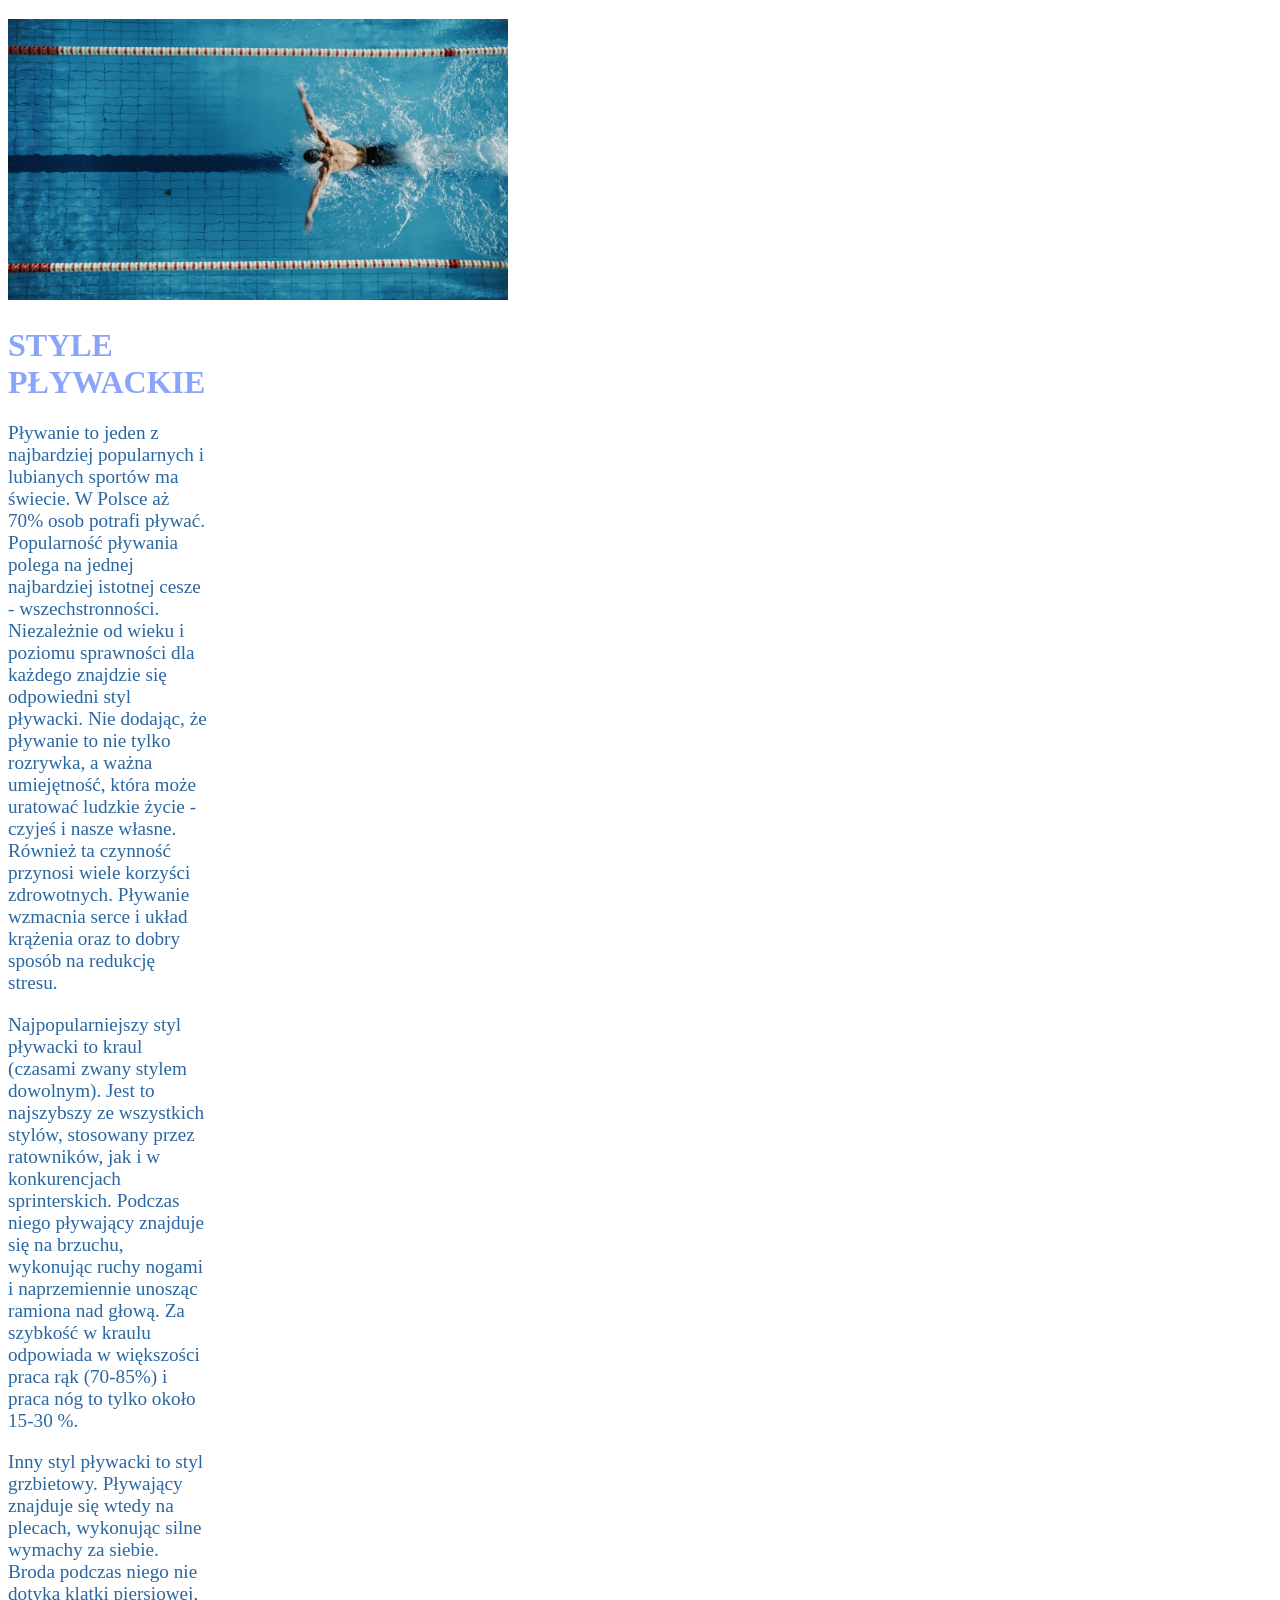
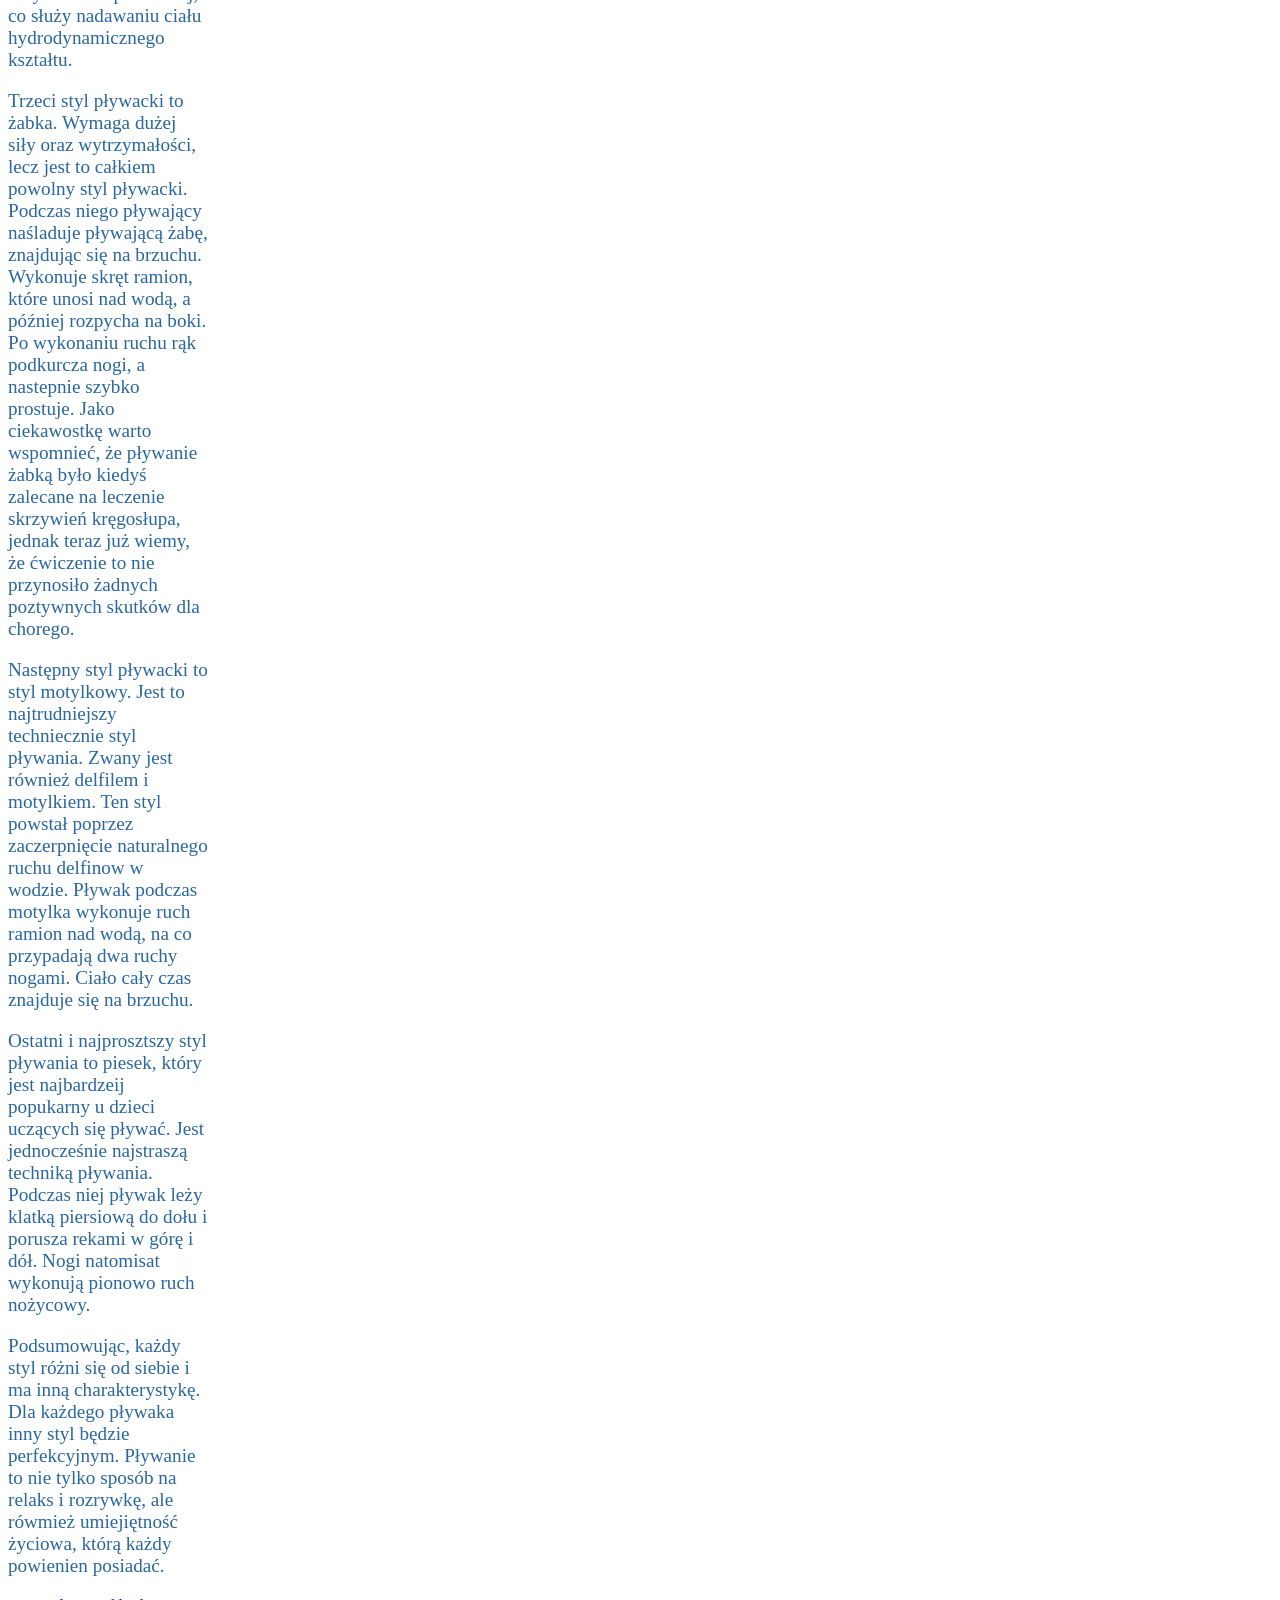
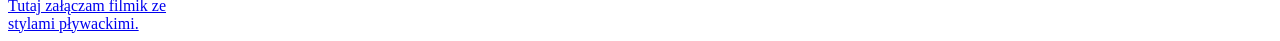
<file: index.html>
<!DOCTYPE html>
<html lang="en">
<head>
    <link rel="stylesheet" href="style.css">
    <meta charset="UTF-8">
    <meta http-equiv="X-UA-Compatible" content="IE=edge">
    <meta name="viewport" content="width=device-width, initial-scale=1.0">
    <title>Document</title>
</head>
<body>
    




<div>
   
  <p><b><img src="zdjecie2.jpeg" width="500" alt=""></b></p> 
  <h1>STYLE PŁYWACKIE</h1>
<p>Pływanie to jeden z najbardziej popularnych i lubianych sportów ma świecie. W Polsce aż 70% osob potrafi pływać. Popularność pływania polega na jednej najbardziej istotnej cesze - wszechstronności. Niezależnie od wieku i poziomu sprawności dla każdego znajdzie się odpowiedni styl pływacki. Nie dodając, że pływanie to nie tylko rozrywka, a ważna umiejętność, która może uratować ludzkie życie - czyjeś i nasze własne. Również ta czynność przynosi wiele korzyści zdrowotnych. Pływanie wzmacnia serce i układ krążenia oraz to dobry sposób na redukcję stresu. </p>

<p>Najpopularniejszy styl pływacki to kraul (czasami zwany stylem dowolnym). Jest to najszybszy ze wszystkich stylów, stosowany przez ratowników, jak i w konkurencjach sprinterskich. Podczas niego pływający znajduje się na brzuchu, wykonując ruchy nogami i naprzemiennie unosząc ramiona nad głową. Za szybkość w kraulu odpowiada w większości praca rąk (70-85%) i praca nóg to tylko około 15-30 %.</p>

<p>Inny styl pływacki to styl grzbietowy. Pływający znajduje się wtedy na plecach, wykonując silne wymachy za siebie. Broda podczas niego nie dotyka klatki piersiowej, co służy nadawaniu ciału hydrodynamicznego kształtu. 
</p>
<p>Trzeci styl pływacki to żabka. Wymaga dużej siły oraz wytrzymałości, lecz jest to całkiem powolny styl pływacki. Podczas niego pływający naśladuje pływającą żabę, znajdując się na brzuchu. Wykonuje skręt ramion, które unosi nad wodą, a później rozpycha na boki. Po wykonaniu ruchu rąk podkurcza nogi, a nastepnie szybko prostuje. Jako ciekawostkę warto wspomnieć, że pływanie żabką było kiedyś zalecane na leczenie skrzywień kręgosłupa, jednak teraz już wiemy, że ćwiczenie to nie przynosiło żadnych poztywnych skutków dla chorego. </p>

<p>Następny styl pływacki to styl motylkowy. Jest to najtrudniejszy techniecznie styl pływania. Zwany jest również delfilem i motylkiem. Ten styl powstał poprzez zaczerpnięcie naturalnego ruchu delfinow w wodzie. Pływak podczas motylka wykonuje ruch ramion nad wodą, na co przypadają dwa ruchy nogami. Ciało cały czas znajduje się na brzuchu. 
</p>

<p>Ostatni i najprosztszy styl pływania to piesek, który jest najbardzeij popukarny u dzieci uczących się pływać. Jest jednocześnie najstraszą techniką pływania. Podczas niej pływak leży klatką piersiową do dołu i porusza rekami w górę i dół. Nogi natomisat wykonują pionowo ruch nożycowy. 
</p>
<p>Podsumowując, każdy styl różni się od siebie i ma inną charakterystykę. Dla każdego pływaka inny styl będzie perfekcyjnym. Pływanie to nie tylko sposób na relaks i rozrywkę, ale rówmież umiejiętność życiowa, którą każdy powienien posiadać. </p>
 <a href=" https://www.youtube.com/watch?v=p6wkquobqTQ">Tutaj załączam filmik ze stylami pływackimi.</a>
</div>

</body>
</html>
</file>
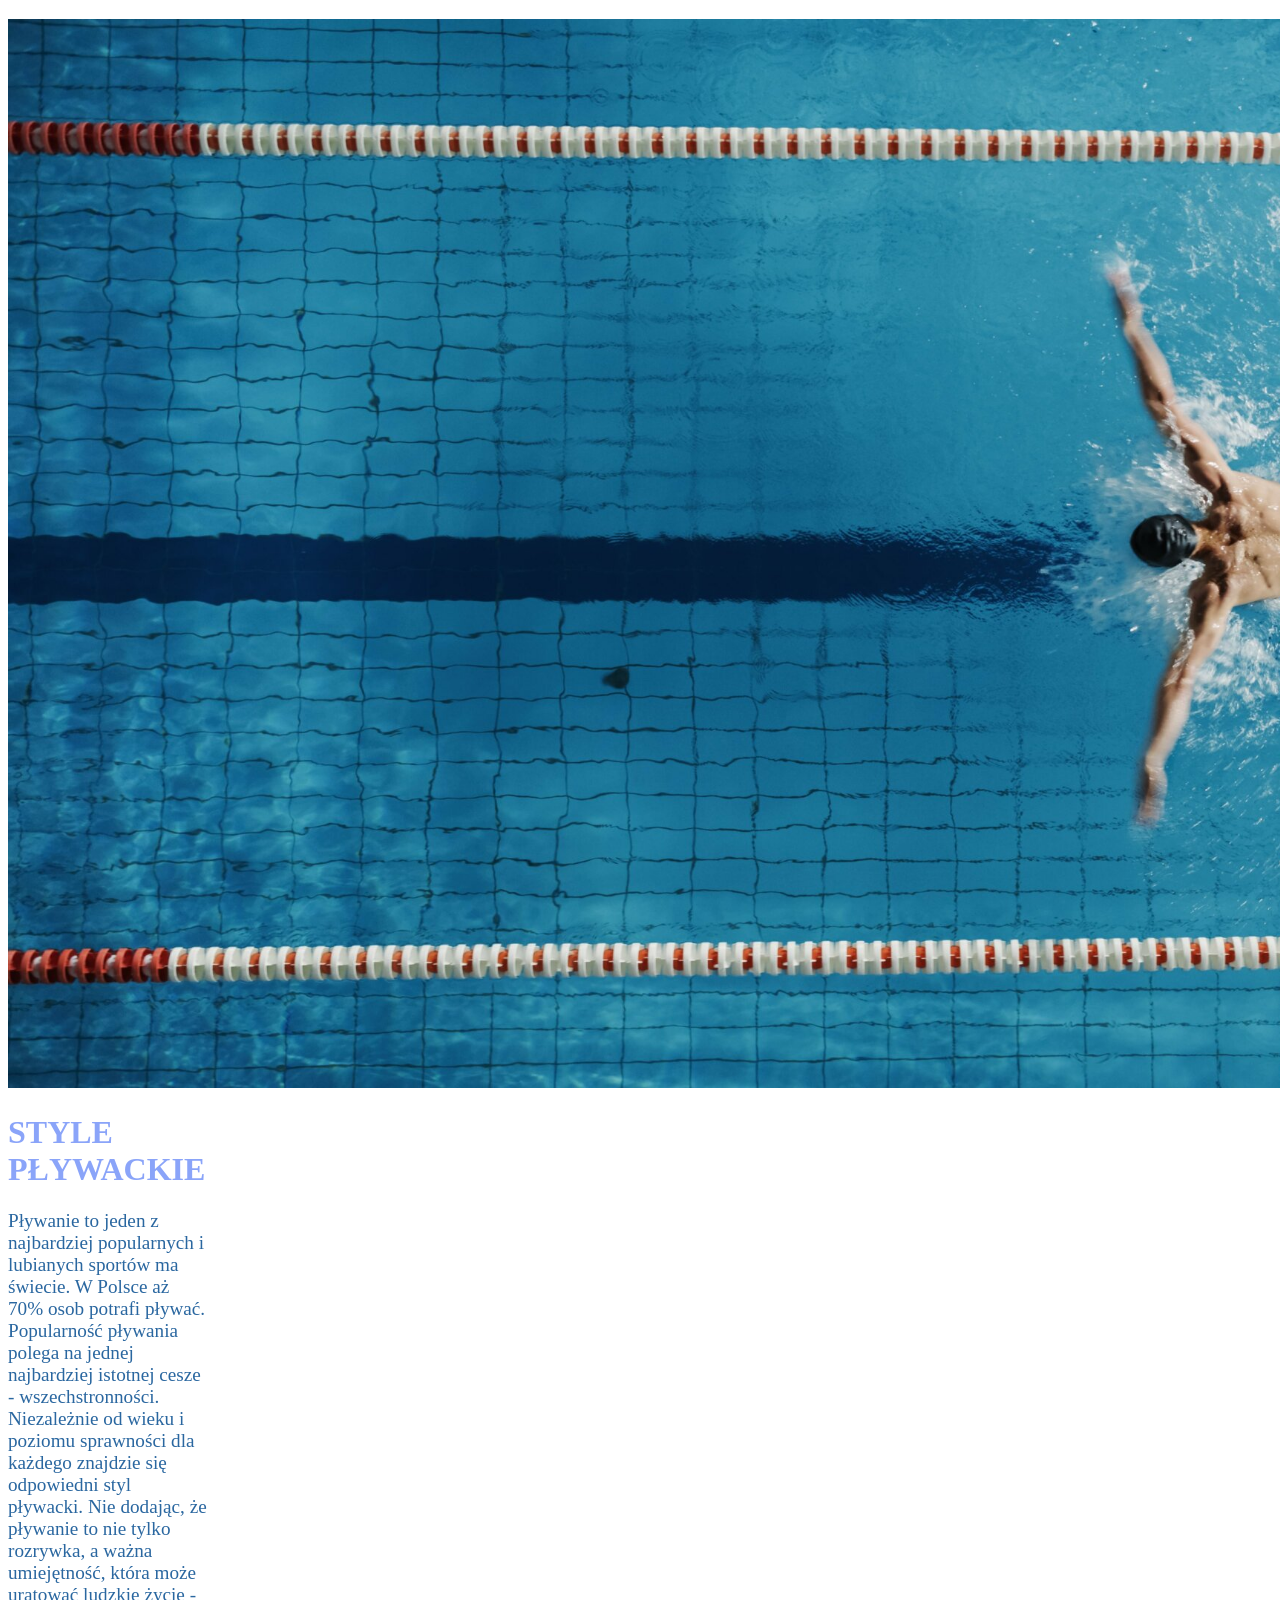
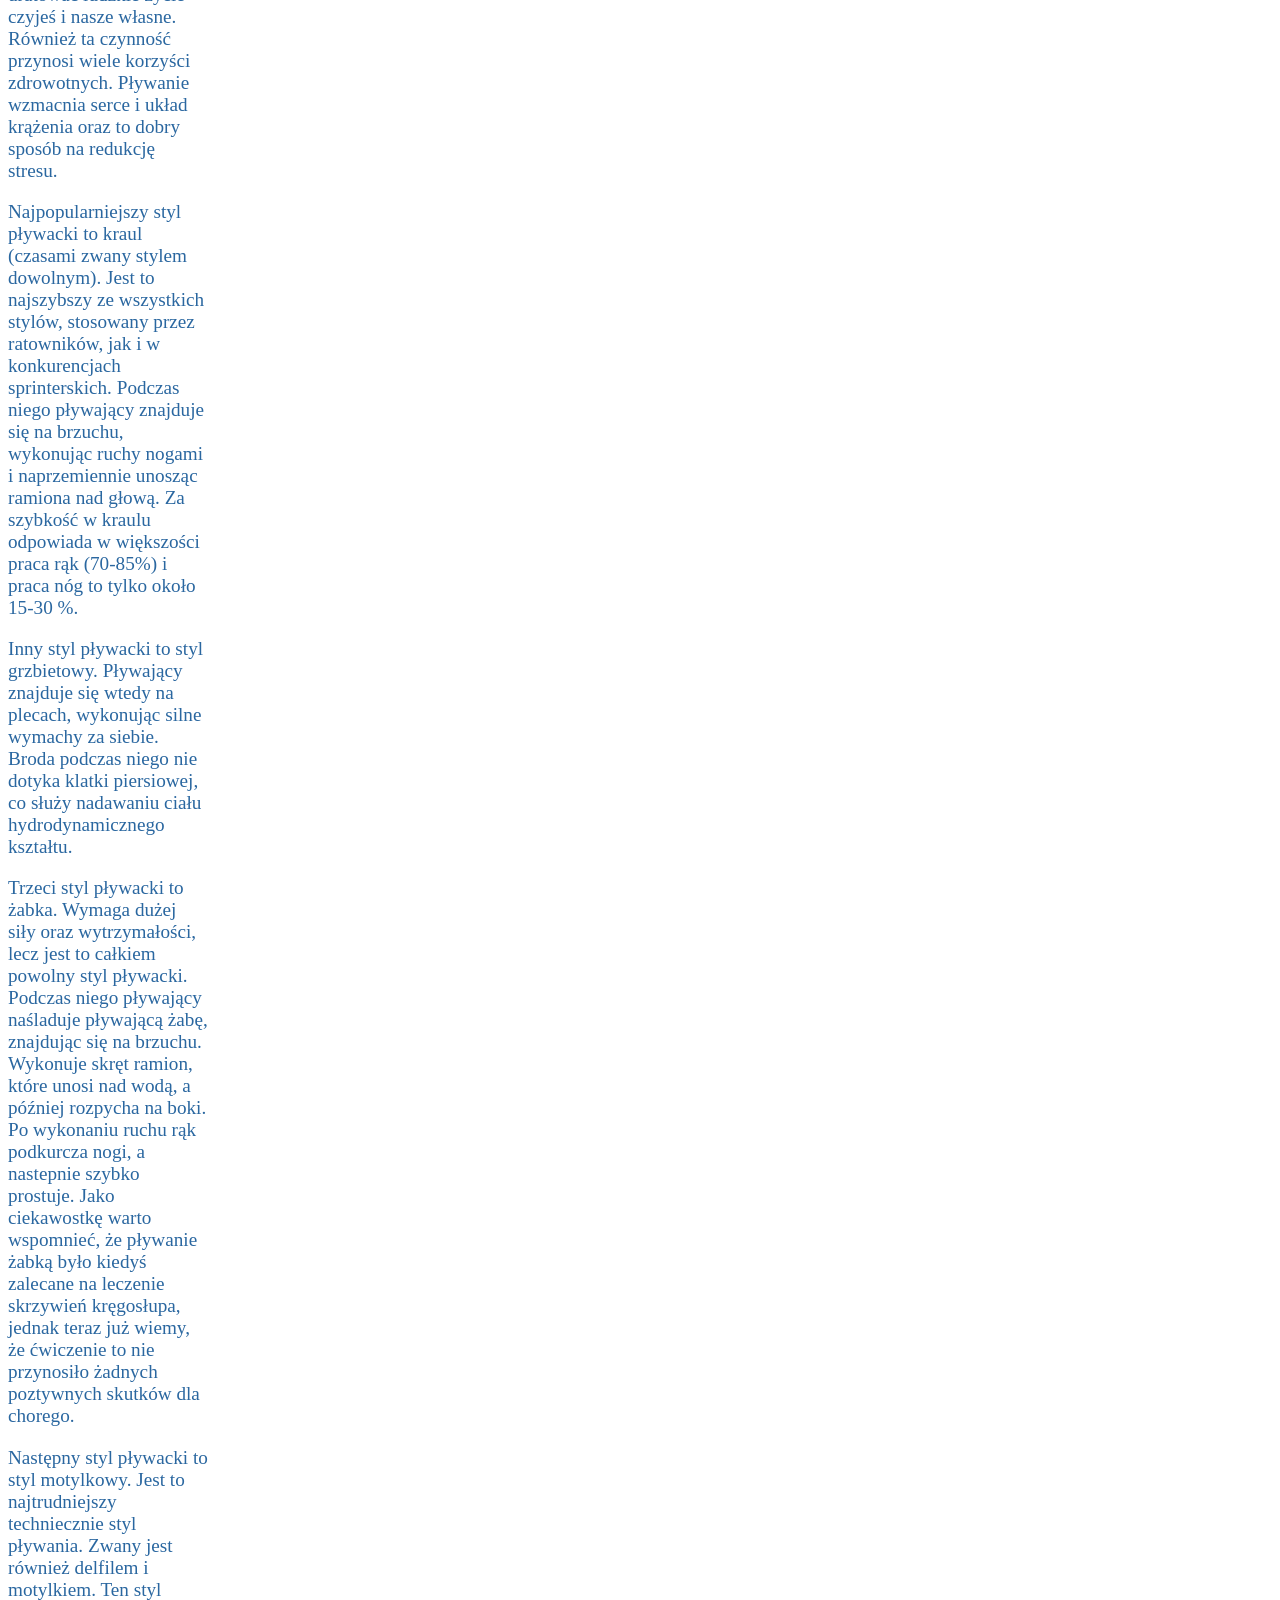
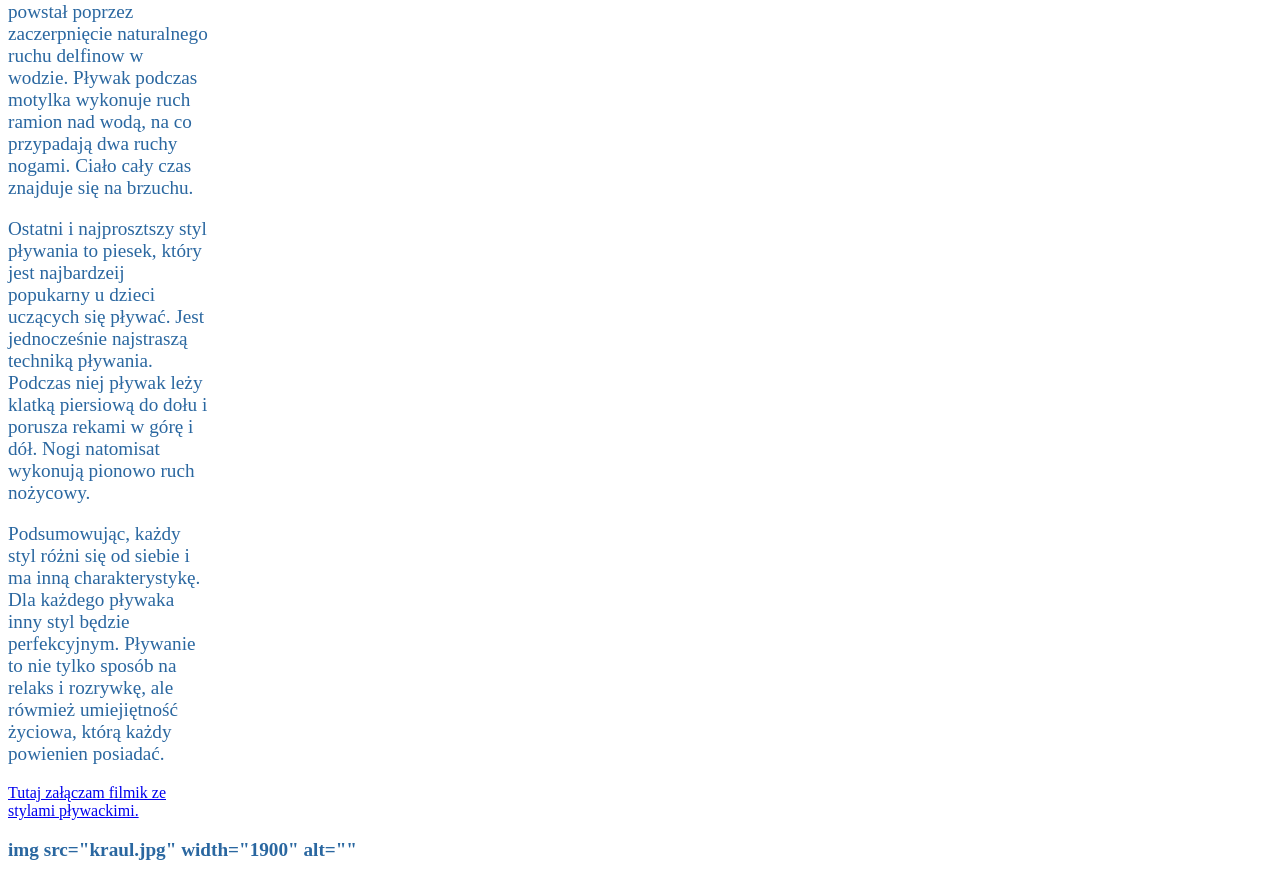
<file: nowy kod.html>
<!DOCTYPE html>
<html lang="en">
<head>
    <link rel="stylesheet" href="style.css">
    <meta charset="UTF-8">
    <meta http-equiv="X-UA-Compatible" content="IE=edge">
    <meta name="viewport" content="width=device-width, initial-scale=1.0">
    <title>Document</title>
</head>
<body>
    




<div>
   
  <p><b><img src="zdjecie2.jpeg" width="1900" alt=""></b></p> 
  <h1>STYLE PŁYWACKIE</h1>
<p>Pływanie to jeden z najbardziej popularnych i lubianych sportów ma świecie. W Polsce aż 70% osob potrafi pływać. Popularność pływania polega na jednej najbardziej istotnej cesze - wszechstronności. Niezależnie od wieku i poziomu sprawności dla każdego znajdzie się odpowiedni styl pływacki. Nie dodając, że pływanie to nie tylko rozrywka, a ważna umiejętność, która może uratować ludzkie życie - czyjeś i nasze własne. Również ta czynność przynosi wiele korzyści zdrowotnych. Pływanie wzmacnia serce i układ krążenia oraz to dobry sposób na redukcję stresu. </p>

<p>Najpopularniejszy styl pływacki to kraul (czasami zwany stylem dowolnym). Jest to najszybszy ze wszystkich stylów, stosowany przez ratowników, jak i w konkurencjach sprinterskich. Podczas niego pływający znajduje się na brzuchu, wykonując ruchy nogami i naprzemiennie unosząc ramiona nad głową. Za szybkość w kraulu odpowiada w większości praca rąk (70-85%) i praca nóg to tylko około 15-30 %.</p>

<p>Inny styl pływacki to styl grzbietowy. Pływający znajduje się wtedy na plecach, wykonując silne wymachy za siebie. Broda podczas niego nie dotyka klatki piersiowej, co służy nadawaniu ciału hydrodynamicznego kształtu. 
</p>
<p>Trzeci styl pływacki to żabka. Wymaga dużej siły oraz wytrzymałości, lecz jest to całkiem powolny styl pływacki. Podczas niego pływający naśladuje pływającą żabę, znajdując się na brzuchu. Wykonuje skręt ramion, które unosi nad wodą, a później rozpycha na boki. Po wykonaniu ruchu rąk podkurcza nogi, a nastepnie szybko prostuje. Jako ciekawostkę warto wspomnieć, że pływanie żabką było kiedyś zalecane na leczenie skrzywień kręgosłupa, jednak teraz już wiemy, że ćwiczenie to nie przynosiło żadnych poztywnych skutków dla chorego. </p>

<p>Następny styl pływacki to styl motylkowy. Jest to najtrudniejszy techniecznie styl pływania. Zwany jest również delfilem i motylkiem. Ten styl powstał poprzez zaczerpnięcie naturalnego ruchu delfinow w wodzie. Pływak podczas motylka wykonuje ruch ramion nad wodą, na co przypadają dwa ruchy nogami. Ciało cały czas znajduje się na brzuchu. 
</p>

<p>Ostatni i najprosztszy styl pływania to piesek, który jest najbardzeij popukarny u dzieci uczących się pływać. Jest jednocześnie najstraszą techniką pływania. Podczas niej pływak leży klatką piersiową do dołu i porusza rekami w górę i dół. Nogi natomisat wykonują pionowo ruch nożycowy. 
</p>
<p>Podsumowując, każdy styl różni się od siebie i ma inną charakterystykę. Dla każdego pływaka inny styl będzie perfekcyjnym. Pływanie to nie tylko sposób na relaks i rozrywkę, ale rówmież umiejiętność życiowa, którą każdy powienien posiadać. </p>
 <a href=" https://www.youtube.com/watch?v=p6wkquobqTQ">Tutaj załączam filmik ze stylami pływackimi.</a>
</div>
<p><b>img src="kraul.jpg" width="1900" alt=""</b></p>
</body>
</html>
</file>
<file: style.css>
p{
font-size: larger;
color:rgb(42, 103, 160)
}
div{

max-width: 200px;

}

h1{
font-weight: 200000;
color:rgb(138, 164, 249)
}

body{
background-color: rgb(255, 255, 255);
}
</file>
